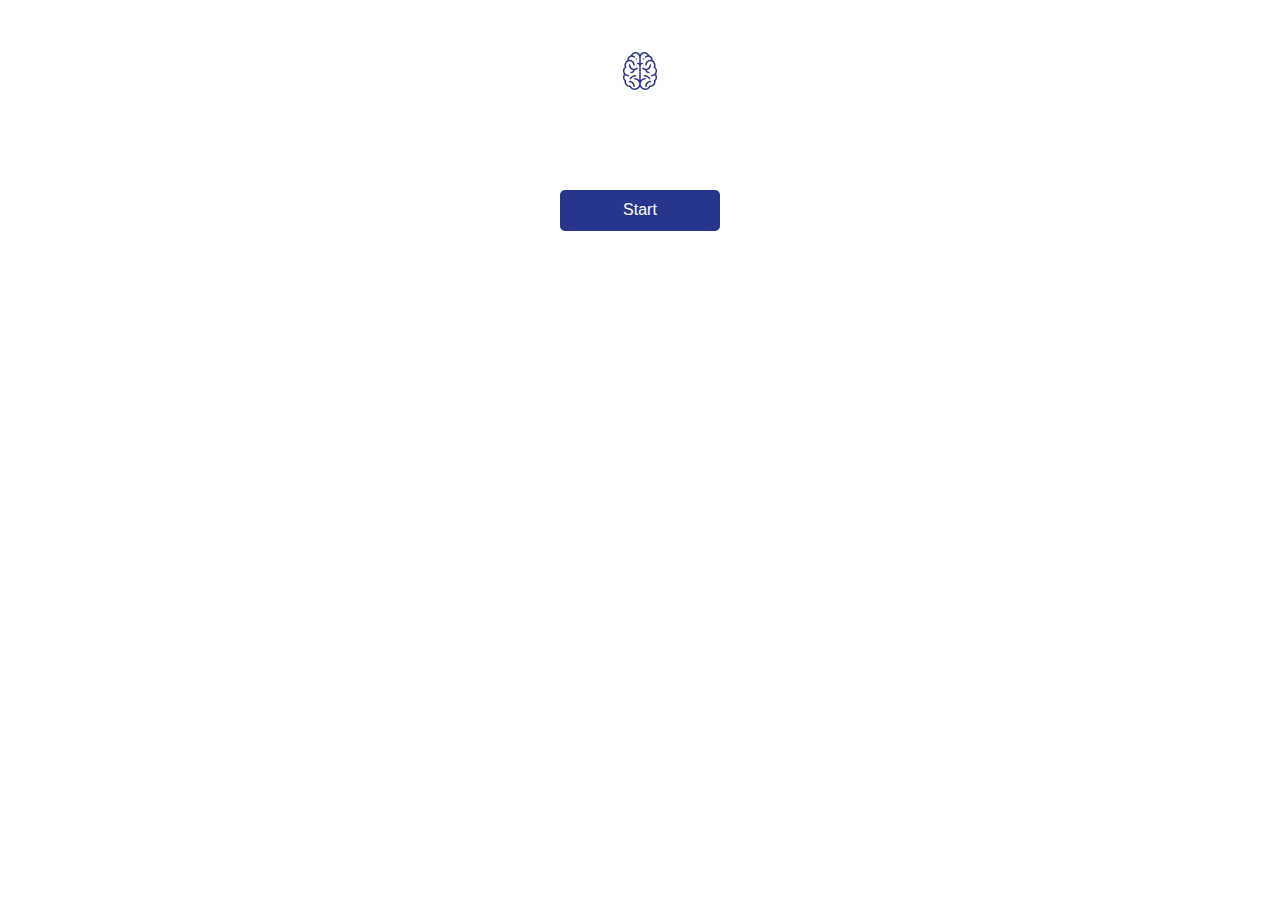
<file: index.html>
<!DOCTYPE html>
<!--[if lt IE 7]>      <html class="no-js lt-ie9 lt-ie8 lt-ie7"> <![endif]-->
<!--[if IE 7]>         <html class="no-js lt-ie9 lt-ie8"> <![endif]-->
<!--[if IE 8]>         <html class="no-js lt-ie9"> <![endif]-->
<!--[if gt IE 8]><!--> <html class="no-js"> <!--<![endif]-->
    <head>
        <meta charset="utf-8">
        <meta http-equiv="X-UA-Compatible" content="IE=edge">
        <title></title>
        <meta name="description" content="">
        <meta name="viewport" content="width=device-width, initial-scale=1.0">
        <link rel="stylesheet" href="style.css">
        <link href="https://fonts.googleapis.com/css?family=Abel|Chivo|Overpass&display=swap" rel="stylesheet">
    </head>
    <body>
        <div>
            <main>
                <div class="row header">
                    <div class="col-12">
                        <div class="logo">
                            <img src="icons/brain 1.svg" alt="">
                        </div>
                    </div>
                </div> <!-- header -->

                <div class="row main-content">
                    <div id="question-container" class="hide">
                        <div class="col-6 left center">
                            <p class="highlight-marker">Question <span class="highlight">1/5</span></p>
                        </div>
                        <div class="col-6 left center">
                            <p class="highlight-marker">Score <span class="highlight">0</span></p>
                        </div>
    
                        <div class="clear"></div>
    
                        <div class="col-12 quiz-box"> 
                            <h3 class="center" id="question">Who is the Founder of Zoom?</h3>
                            <ul class="row answer-list" id="answers">
                                
                            </ul>
                        </div>
                    </div>
                    
                    <div class="col-12 btn-box">
                        <button id="start-btn" class="btn">Start</button>
                        <button id="next-btn" class="btn right hide">Next</button>
                    </div>
                </div> <!-- main-content -->
            </main>
        </div>
        <!--[if lt IE 7]>
            <p class="browsehappy">You are using an <strong>outdated</strong> browser. Please <a href="#">upgrade your browser</a> to improve your experience.</p>
        <![endif]-->
        
        <script src="script.js"></script>
    </body>
</html>
</file>
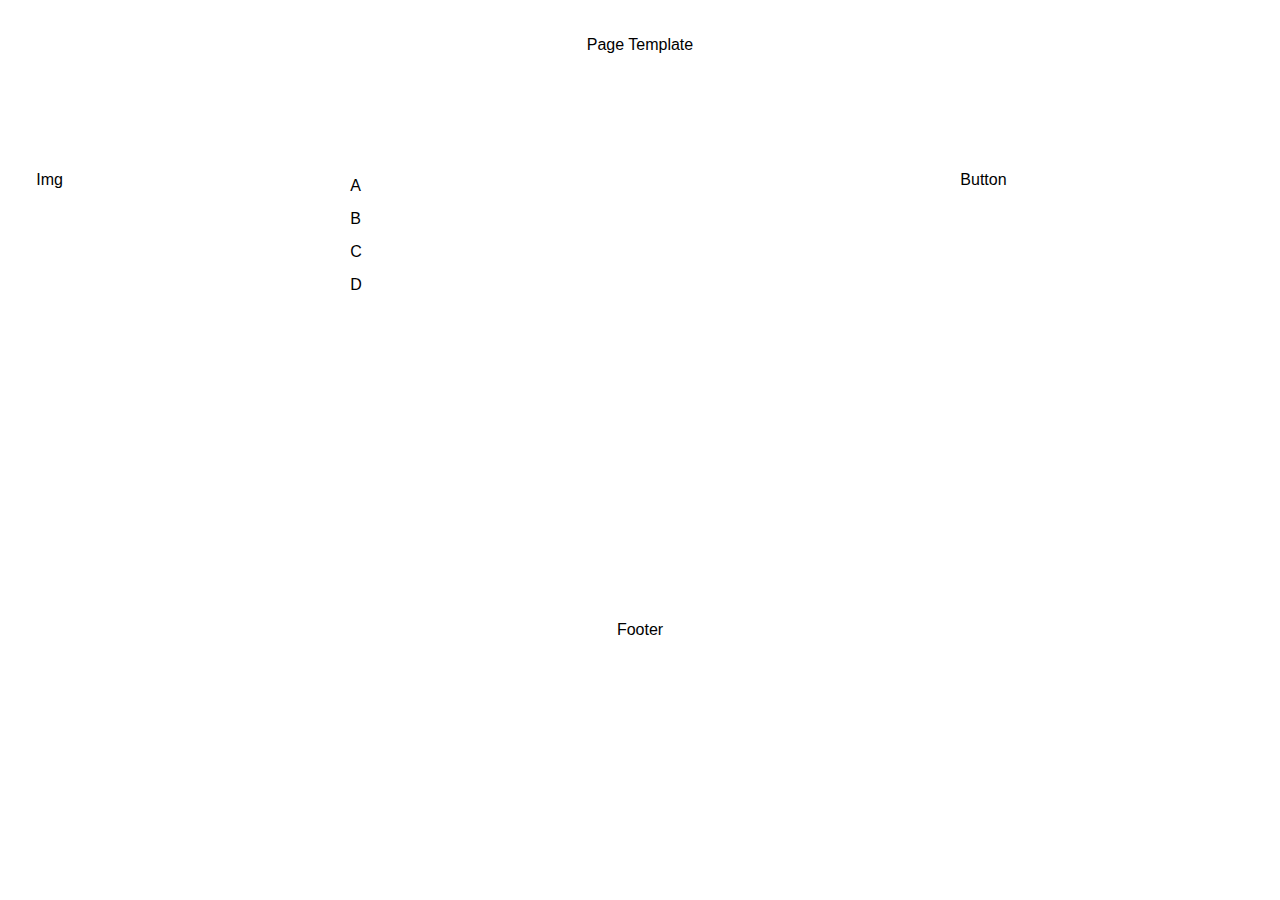
<file: responsive.html>
<!DOCTYPE html>
<!--[if lt IE 7]>      <html class="no-js lt-ie9 lt-ie8 lt-ie7"> <![endif]-->
<!--[if IE 7]>         <html class="no-js lt-ie9 lt-ie8"> <![endif]-->
<!--[if IE 8]>         <html class="no-js lt-ie9"> <![endif]-->
<!--[if gt IE 8]><!--> <html class="no-js"> <!--<![endif]-->
    <head>
        <meta charset="utf-8">
        <meta http-equiv="X-UA-Compatible" content="IE=edge">
        <title></title>
        <meta name="description" content="">
        <meta name="viewport" content="width=device-width, initial-scale=1.0">
        <link rel="stylesheet" href="style.css">
    </head>
    <body>
        <main>
            <div class="row header center">
                <div class="col-12 small-height">Page Template</div>
            </div>
            <div class="row half-height">
                <div class="col-3 inherit">Img</div>
                <div class="col-6 inherit">
                    <div class="row">
                        <div class="col-12 mb-2">A</div>
                        <div class="col-12 mb-2">B</div>
                        <div class="col-12 mb-2">C</div>
                        <div class="col-12 mb-2">D</div>
                    </div>
                </div>
                <div class="col-3 inherit">Button</div>
            </div>
            <div class="row footer center">
                <div class="col-12 small-height">Footer</div>
            </div>
        </main>
        
        <!--[if lt IE 7]>
            <p class="browsehappy">You are using an <strong>outdated</strong> browser. Please <a href="#">upgrade your browser</a> to improve your experience.</p>
        <![endif]-->
        
        <script src=""></script>
    </body>
</html>
</file>
<file: style.css>
* {
    box-sizing: border-box;
    /* border: 1px solid #ccc; */
}

body {
    margin: 0;
    padding: 1.5rem;
    font-family: 'Overpass', sans-serif;
}

/* mobile view */
.row, main {
    width: 100%;
    float: left;
}

.row::after {
    content: "";
    clear: both;
    display: table;
}

[class*="col-"] {
    width: 100%;
    padding: 1%;
}

ul {
    padding: 0;
    list-style-type: none;
}

.left {
    float: left;
    width: 50%;
}

.right {
    float: right;
}

.clear {
    clear: both;
}

.text-right {
    text-align: right;
}

.center {
    text-align: center;
}

.mb-2 {
    margin-bottom: 3px;
}

.btn-box {
    text-align: center;
}

.btn {
    border-radius: 5px;
    background-color: #27368C;
    border: none;
    color: white;
    padding: 1rem;
    text-align: center;
    text-decoration: none;
    display: inline-block;
    font-size: 16px;
    margin: 4px 2px;
    cursor: pointer;
    width: 100%;
}

.hide {
    display: none;
}

#start-btn {
    margin: 2rem auto;
    width: 10rem !important;
}

.logo {
    width: fit-content;
    margin: 1rem auto;
}

.quiz-box h3 {
    font-family: 'Chivo', sans-serif;
    font-size: 1.375rem;
    font-weight: bold;
    margin-top: 2rem;
}

.highlight-marker {
    font-size: 0.875rem;
    color: rgba(30, 28, 97, 0.65);
    font-family: 'Abel', sans-serif;
}

.highlight {
    display: block;
    text-align: center;
    font-family: 'Chivo', sans-serif;
    font-size: 1.5rem;
    font-weight: 900;
    color: #27368C;
}

.answer-list-item {
    padding: 1.2rem;
    border-radius: 13px;
    background: #EDF1FA;
    margin-bottom: 10px;
    cursor: pointer;
}

.answer-list-item.correct {
    background: rgb(4, 168, 4)
}

.answer-list-item.correct button, .answer-list-item.wrong button {
    color: #fff
}

.answer-list-item.correct .list-marker, .answer-list-item.wrong .list-marker {
    color: #fff;
    
}

.answer-list-item.correct .list-marker {
    background: rgb(0, 216, 0)
}

.answer-list-item.wrong .list-marker {
    background: rgb(238, 81, 60)
}

.answer-list-item.wrong {
    background: rgb(196, 27, 5)
}

.answer-list-item button {
    text-decoration: none;
    color: rgba(30, 28, 97, 0.65);
    /* display: block; */
    font-size: 1rem;
    background: transparent;
    border: none;
    cursor: pointer;
    /* width: 100%; */
}

.list-marker {
    color: #4B7FFB;
    background: #D8E3FF;
    padding: .5rem .7rem;
    margin-right: 3rem;
    border-radius: 7px;
}


/* Small devices upward and landscape mode */
@media (min-width: 576px){

    .col-1 {width: 8.333333333333333%;}
    .col-2 {width: 16.666666666666667%;}
    .col-3 {width: 25%;}
    .col-4 {width: 33.333333333333332%;}
    .col-5 {width: 41.666666666666665%;}
    .col-6 {width: 50%;}
    .col-7 {width: 58.333333333333331%;}
    .col-8 {width: 66.666666666666664%;}
    .col-9 {width: 75%;}
    .col-10 {width: 83.33333333333333%;}
    .col-11 {width: 91.666666666666663%;}
    .col-12 {width: 100%;}

    [class*="col-"] {
        float: left !important;
    }

    .half-height {
        height: 50vh;
    }
    
    .quarter-height {
        height: 25vh;
    }
    
    .small-height {
        height: 15vh;
    }
    
    .inherit {
        height: inherit;
    }

    .left {
        float: none;
        /* width: 100%; */
    }
    
    .answer-list {
        width: 50%;
        margin: 3rem auto;
        float: none;
    }
}

/* tablet devices upward and landscape mode */
@media (min-width: 768px){
    .main-content {
        width: 50%;
        margin: 8rem auto;
        float: none;
    }

    .quiz-box {
        border: 1px solid rgba(39, 54, 140, 0.54);
        border-radius: 3px;
    }

    .answer-list {
        width: 60%;
    }

    .btn {
        width: auto;
        padding: .7rem 1.6rem;
        position: relative;
        right: 0;
    }
}

/* desktop devices upward and landscape mode */
@media (min-width: 992px){
    .answer-list {
        width: 50%;
    }
}   

/* large desktop devices upward and landscape mode */
@media (min-width: 1200px){

}






/* test app */
</file>
